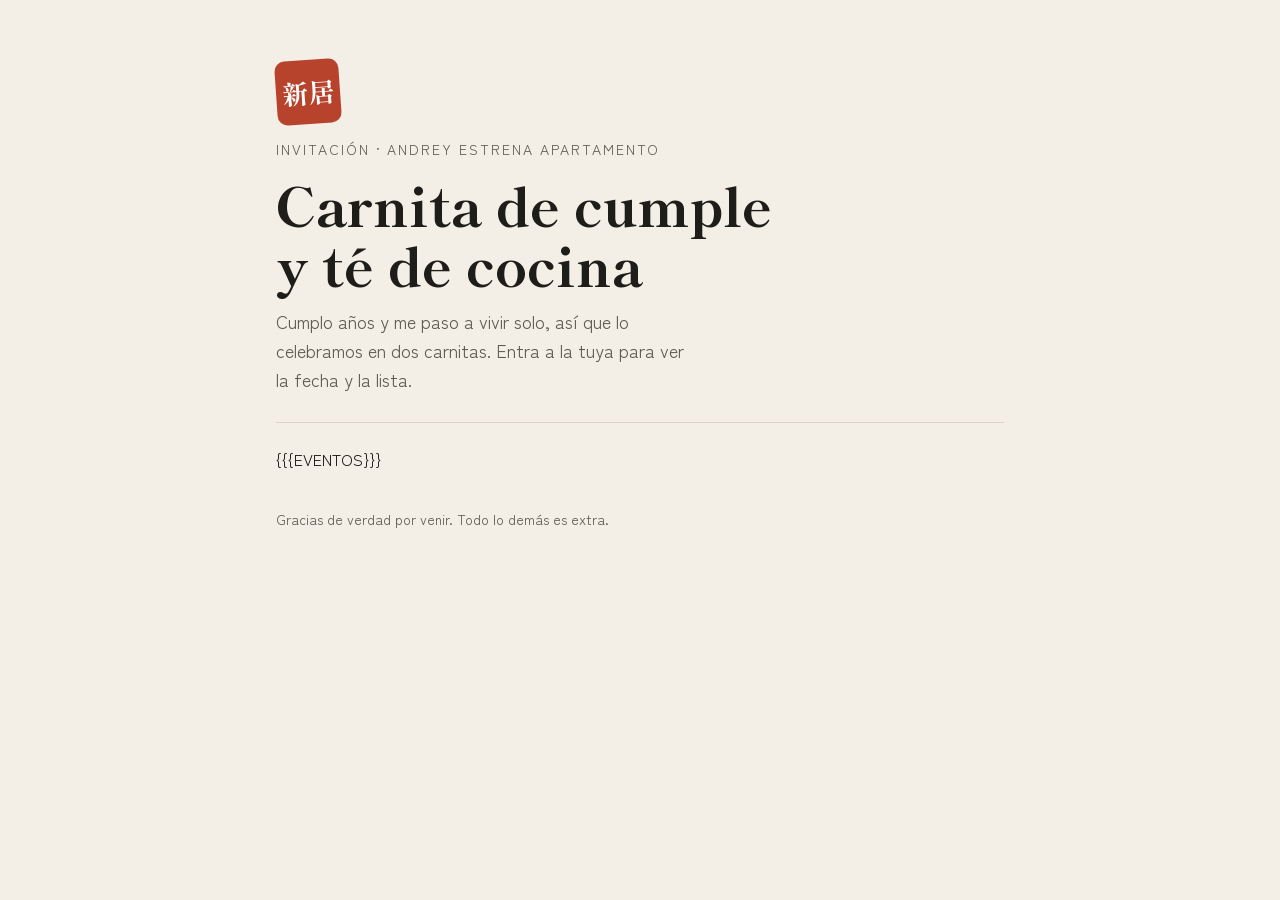
<file: site/inicio.html>
<!doctype html>
<html lang="es">
<head>
<meta charset="utf-8">
<meta name="viewport" content="width=device-width, initial-scale=1, viewport-fit=cover">
<meta name="robots" content="noindex, nofollow">
<meta name="color-scheme" content="light">
<meta name="theme-color" content="#F3EFE6">
<title>Carnita y té de cocina · Andrey</title>
<link rel="preconnect" href="https://fonts.googleapis.com">
<link rel="preconnect" href="https://fonts.gstatic.com" crossorigin>
<link rel="stylesheet" href="https://fonts.googleapis.com/css2?family=Shippori+Mincho:wght@500;700;800&family=Zen+Kaku+Gothic+New:wght@400;500;700&display=swap">
<link rel="stylesheet" href="estilos.css">
</head>
<body>
<main class="hoja">
  <header class="cabecera">
    <div class="sello" lang="ja" aria-hidden="true">新居</div>
    <span class="eyebrow">Invitación · Andrey estrena apartamento</span>
    <h1>Carnita de cumple y té de cocina</h1>
    <p class="lead">Cumplo años y me paso a vivir solo, así que lo celebramos en dos carnitas. Entra a la tuya para ver la fecha y la lista.</p>
  </header>
  <ul class="eventos">
{{{EVENTOS}}}
  </ul>
  <footer class="pie">
    <span>Gracias de verdad por venir. Todo lo demás es extra.</span>
  </footer>
</main>
</body>
</html>
</file>
<file: site/estilos.css>
/* Té de cocina de Andrey · una sola hoja de washi: tinta sumi, papel crudo y un sello bermellón.
   Tema único (claro) a propósito: el modo oscuro está fuera del MVP (docs/producto/alcance.md).
   Paleta y tipografías de la invitación aprobada. Solo tokens: los hex viven aquí arriba.
   Compatibilidad: iOS 12 / Android 7. Sin flex-gap, sin aspect-ratio, sin inset; clamp() con respaldo. */

:root {
  /* Paleta base */
  --washi: #F3EFE6;
  --papel: #FBF9F4;
  --sumi: #1F1D1A;
  --tinta-suave: #5E5A53;
  --linea: #DCD5C7;
  --shu: #B8432C;
  --shu-tinta: #FFFFFF;

  /* Tokens semánticos (úsalos a ellos, no a la paleta) */
  --fondo: var(--washi);
  --superficie: var(--papel);
  --texto: var(--sumi);
  --texto-suave: var(--tinta-suave);
  --borde: var(--linea);
  --borde-fuerte: var(--sumi);
  --acento: var(--shu);
  --acento-texto: var(--shu-tinta);
  --primario: var(--sumi);
  --primario-texto: var(--papel);
  --foco: var(--shu);

  --f-display: "Shippori Mincho", "Hiragino Mincho ProN", Georgia, serif;
  --f-body: "Zen Kaku Gothic New", "Hiragino Sans", system-ui, -apple-system, "Segoe UI", Roboto, sans-serif;

  --toque: 44px;          /* área táctil mínima */
  --radio: 6px;
  --foto: 88px;           /* miniatura en celular */
  color-scheme: light;
}
@media (min-width: 600px) { :root { --foto: 112px; } }

*, *::before, *::after { box-sizing: border-box; }
[hidden] { display: none !important; }
html { -webkit-text-size-adjust: 100%; text-size-adjust: 100%; }
body {
  margin: 0; background: var(--fondo); color: var(--texto);
  font-family: var(--f-body); font-size: 16px; line-height: 1.6;
  overflow-wrap: break-word; word-wrap: break-word;
}
a { color: inherit; text-decoration: underline; text-underline-offset: 3px; }
a:hover { color: var(--texto); }
button, input { font: inherit; color: inherit; }
img { max-width: 100%; }

/* Foco visible: :focus para navegadores viejos; si entienden :focus-visible, se afina. */
a:focus, button:focus, input:focus, [tabindex]:focus { outline: 3px solid var(--foco); outline-offset: 3px; }
a:focus:not(:focus-visible), button:focus:not(:focus-visible), [tabindex]:focus:not(:focus-visible) { outline: none; }
input:focus { outline-offset: 0; }

.sr { position: absolute !important; width: 1px; height: 1px; padding: 0; margin: -1px; overflow: hidden; clip: rect(0 0 0 0); white-space: nowrap; border: 0; }
.saltar { position: absolute; left: 8px; top: -60px; z-index: 10; background: var(--primario); color: var(--primario-texto); padding: 10px 16px; border-radius: var(--radio); }
.saltar:focus { top: 8px; }

/* ---------- Hoja ---------- */
.hoja {
  max-width: 760px; margin: 0 auto; padding-top: 24px; padding-bottom: 64px;
  padding-left: 16px; padding-right: 16px;
  padding-left: max(16px, env(safe-area-inset-left, 0px));
  padding-right: max(16px, env(safe-area-inset-right, 0px));
}
@media (min-width: 600px) { .hoja { padding-top: 40px; } }

.cabecera { position: relative; padding: 20px 0 28px; border-bottom: 1px solid var(--borde); display: grid; grid-gap: 14px; gap: 14px; }
.vertical { display: none; position: absolute; right: 0; top: 24px; -webkit-writing-mode: vertical-rl; writing-mode: vertical-rl; font-family: var(--f-display); font-size: 15px; letter-spacing: .35em; color: var(--texto-suave); }
@media (min-width: 600px) { .vertical { display: block; } }
.sello {
  width: 64px; height: 64px; border-radius: 10px; background: var(--acento); color: var(--acento-texto);
  display: flex; align-items: center; justify-content: center;
  font-family: var(--f-display); font-weight: 800; font-size: 26px; line-height: 1; transform: rotate(-4deg);
}
.eyebrow { font-size: 14px; letter-spacing: .14em; text-transform: uppercase; color: var(--texto-suave); }
h1 { font-family: var(--f-display); font-weight: 800; font-size: 34px; font-size: clamp(32px, 7vw, 54px); line-height: 1.1; margin: 0; max-width: 15ch; text-wrap: balance; }
h2 { font-family: var(--f-display); font-size: 24px; line-height: 1.25; margin: 0; }
@media (min-width: 600px) { h2 { font-size: 26px; } }
.lead { font-size: 18px; max-width: 46ch; margin: 0; color: var(--texto-suave); }
.aviso-whatsapp { margin: 0; font-size: 16px; color: var(--texto); max-width: 46ch; }
.nota { font-size: 14px; color: var(--texto-suave); margin: 0; max-width: 60ch; }

.datos { margin: 8px 0 0; border: 1px solid var(--borde); background: var(--superficie); }
.datos div { display: flex; align-items: baseline; padding: 10px 14px; border-bottom: 1px solid var(--borde); min-width: 0; }
.datos div:last-child { border-bottom: 0; }
.datos dt { flex: 0 0 84px; font-size: 14px; letter-spacing: .08em; text-transform: uppercase; color: var(--texto-suave); }
.datos dd { margin: 0; min-width: 0; font-family: var(--f-display); font-weight: 700; font-size: 18px; }
.datos dd.pendiente { color: var(--texto-suave); font-weight: 500; }
@media (min-width: 600px) {
  .datos { display: flex; }
  .datos div { flex: 1 1 0; display: block; padding: 12px 14px; border-bottom: 0; border-right: 1px solid var(--borde); }
  .datos div:last-child { border-right: 0; }
  .datos dd { margin-top: 2px; }
}

.como { padding: 24px 0; display: grid; grid-gap: 12px; gap: 12px; border-bottom: 1px solid var(--borde); }
/* Pasos: una línea cada uno, para que la lista llegue pronto en celular. */
.pasos { margin: 0; padding: 0 0 0 1.4em; font-size: 16px; color: var(--texto-suave); }
.pasos li + li { margin-top: 4px; }
.pasos li::marker { font-family: var(--f-display); font-weight: 700; color: var(--texto); }
.pasos b { font-family: var(--f-display); font-size: 17px; color: var(--texto); }

/* Avisos de página: borde + símbolo + texto (nunca solo color) */
.aviso-global {
  margin: 0; padding: 12px 14px; background: var(--superficie); border: 1px solid var(--borde-fuerte);
  border-radius: var(--radio); font-size: 15px; display: flex; align-items: flex-start;
}
.aviso-global > [aria-hidden] { flex: 0 0 auto; font-weight: 800; color: var(--acento); margin-right: 10px; }

/* ---------- Lista ---------- */
.lista { padding-top: 24px; display: grid; grid-gap: 20px; gap: 20px; }
.lista-cabeza { display: grid; grid-gap: 6px; gap: 6px; }
.lista-intro { margin: 0; font-size: 16px; max-width: 52ch; }
.lista-pie { display: grid; grid-gap: 8px; gap: 8px; padding-top: 4px; }
.lista:focus { outline: none; }
.barra {
  position: -webkit-sticky; position: sticky; top: 0; z-index: 2;
  display: flex; flex-wrap: nowrap; align-items: center; justify-content: space-between;
  margin: 0 -16px; padding: 0 16px; min-height: var(--toque);
  background: var(--fondo); border-bottom: 1px solid var(--borde);
}
.barra-texto { margin: 0; padding: 8px 8px 8px 0; font-size: 15px; line-height: 1.3; flex: 1 1 auto; min-width: 0; }
.barra .boton { flex: 0 0 auto; }
.barra[data-estado="error"] .barra-texto { font-weight: 700; }
.lista-vacia { margin: 0; padding: 24px; text-align: center; border: 1px dashed var(--borde-fuerte); color: var(--texto-suave); }

.cat h3 { display: flex; align-items: baseline; font-family: var(--f-display); font-size: 21px; margin: 0 0 6px; }
.kanji { font-size: 15px; color: var(--acento); letter-spacing: .1em; margin-right: 10px; }
.cat .n { margin-left: auto; padding-left: 10px; font-family: var(--f-body); font-size: 14px; font-weight: 400; color: var(--texto-suave); white-space: nowrap; }
.articulos { list-style: none; margin: 0; padding: 0; border-top: 1px solid var(--borde-fuerte); }

/* Tarjeta: foto + cuerpo arriba, interacción abajo (celular). En pantallas anchas la interacción va a la derecha. */
.articulo {
  display: -ms-grid; display: grid; grid-template-columns: var(--foto) minmax(0, 1fr);
  grid-template-areas: "foto cuerpo" "inter inter";
  grid-column-gap: 14px; column-gap: 14px;
  padding: 14px 0; border-bottom: 1px solid var(--borde);
}
.foto { grid-area: foto; }
.cuerpo { grid-area: cuerpo; min-width: 0; }
.interaccion { grid-area: inter; min-width: 0; }
@media (min-width: 720px) {
  .articulo { grid-template-columns: var(--foto) minmax(0, 1fr) 248px; grid-template-areas: "foto cuerpo inter"; column-gap: 18px; }
}

.foto {
  position: relative; width: var(--foto); height: var(--foto); overflow: hidden;
  background: var(--superficie); border: 1px solid var(--borde); border-radius: var(--radio);
}
.foto img { position: absolute; top: 0; left: 0; width: 100%; height: 100%; object-fit: contain; background: var(--superficie); display: block; }
.foto-texto {
  position: absolute; top: 0; left: 0; right: 0; bottom: 0; display: flex; align-items: center; justify-content: center;
  padding: 6px; text-align: center; font-size: 12px; line-height: 1.3; color: var(--texto-suave);
}
.foto.sin-foto img { display: none; }
.foto.sin-foto { border-style: dashed; }

.que { font-family: var(--f-body); font-size: 17px; font-weight: 700; line-height: 1.35; margin: 0; }
.producto { margin: 2px 0 0; font-size: 14px; color: var(--texto-suave); }
.precio { margin: 4px 0 0; font-variant-numeric: tabular-nums; font-weight: 500; font-size: 15px; }
.aviso { margin: 6px 0 0; font-size: 14px; font-weight: 700; display: flex; align-items: flex-start; }
.aviso::before { content: "!"; flex: 0 0 auto; display: inline-block; width: 20px; height: 20px; margin-right: 8px; margin-top: 1px; border: 1.5px solid var(--borde-fuerte); border-radius: 50%; text-align: center; line-height: 17px; font-size: 13px; }
.aviso:empty { display: none; }
.tienda { margin: 0; font-size: 14px; }
.tienda a { display: inline-flex; align-items: center; min-height: var(--toque); color: var(--texto-suave); }
.tienda a:hover { color: var(--texto); }

/* Estado del artículo: símbolo + texto. Lo apartado se atenúa (refuerzo, no la señal). */
.estado { margin: 10px 0 0; display: flex; align-items: flex-start; font-size: 15px; font-weight: 700; }
.simbolo {
  flex: 0 0 auto; display: inline-block; width: 22px; height: 22px; margin-right: 8px; margin-top: 1px;
  text-align: center; line-height: 20px; font-size: 14px; border: 1.5px solid var(--borde-fuerte); border-radius: 50%;
}
.estado[data-estado="apartado"] .simbolo, .estado[data-estado="mio"] .simbolo { background: var(--primario); color: var(--primario-texto); border-color: var(--primario); }
.estado[data-estado="desconocido"], .estado[data-estado="cargando"] { font-weight: 500; color: var(--texto-suave); }
.estado[data-estado="desconocido"] .simbolo, .estado[data-estado="cargando"] .simbolo { border-style: dashed; }
.parecidos { margin: 4px 0 0; display: flex; align-items: flex-start; font-size: 14px; color: var(--texto-suave); }
.parecidos .simbolo { width: 22px; height: 22px; border-style: dotted; }
.articulo[data-estado="apartado"] .foto { opacity: .6; }   /* la caja entera: la foto sigue tapando el texto de respaldo */
.articulo[data-estado="apartado"] .que { text-decoration: line-through; text-decoration-thickness: 1.5px; }

.acciones { display: flex; flex-wrap: wrap; align-items: center; margin: 8px -4px 0; }
.acciones > * { margin: 4px; }
.acciones > .boton-texto:only-child { margin-left: -6px; }   /* el texto queda alineado con el símbolo del estado */
@media (min-width: 720px) { .interaccion .estado:first-child { margin-top: 0; } }

/* ---------- Botones ---------- */
.boton {
  display: inline-flex; align-items: center; justify-content: center; min-height: var(--toque); min-width: var(--toque);
  padding: 10px 18px; border-radius: 999px; border: 1.5px solid var(--acento); background: transparent; color: var(--acento);
  font-size: 15px; font-weight: 700; line-height: 1.2; text-align: center; cursor: pointer; -webkit-appearance: none; appearance: none;
  -webkit-tap-highlight-color: transparent; touch-action: manipulation;
}
.boton:hover { background: var(--acento); color: var(--acento-texto); }
.boton-primario { background: var(--primario); border-color: var(--primario); color: var(--primario-texto); }
.boton-primario:hover { background: var(--texto); color: var(--primario-texto); }
.boton-texto { border-color: transparent; color: var(--texto); text-decoration: underline; text-underline-offset: 3px; padding-left: 10px; padding-right: 10px; font-weight: 500; }
.boton-texto:hover { background: transparent; color: var(--texto); border-color: var(--borde); }
.boton-secundario { border-color: var(--borde-fuerte); color: var(--texto); font-weight: 500; }
.boton-secundario:hover { background: var(--superficie); color: var(--texto); }
.boton[disabled], .boton[aria-disabled="true"] { cursor: not-allowed; opacity: 1; border-style: dashed; border-color: var(--borde-fuerte); background: transparent; color: var(--texto-suave); }
.boton[aria-busy="true"] { cursor: progress; }

/* ---------- Hoja de apartar (panel dentro de la fila; sin <dialog>) ---------- */
.panel { margin-top: 10px; padding: 14px; background: var(--superficie); border: 1px solid var(--borde-fuerte); border-radius: var(--radio); }
.panel-titulo { margin: 0; font-family: var(--f-display); font-size: 18px; font-weight: 700; line-height: 1.3; }
.panel-ayuda { margin: 4px 0 0; font-size: 14px; color: var(--texto-suave); }
.panel-privado { margin: 8px 0 0; font-size: 14px; display: flex; align-items: flex-start; }
.panel-privado > [aria-hidden] { flex: 0 0 auto; font-weight: 800; color: var(--acento); margin-right: 8px; }
.campo { margin-top: 12px; }
.campo label { display: block; font-weight: 700; font-size: 15px; margin-bottom: 4px; }
.campo input {
  display: block; width: 100%; min-height: var(--toque); padding: 10px 12px; font-size: 16px; /* 16px: iOS no hace zoom */
  background: var(--fondo); color: var(--texto); border: 1.5px solid var(--borde-fuerte); border-radius: var(--radio);
  -webkit-appearance: none; appearance: none;
}
.campo input[aria-invalid="true"] { border-width: 2px; border-color: var(--acento); }
.campo-pie { display: flex; justify-content: space-between; align-items: flex-start; margin-top: 4px; font-size: 14px; }
.campo-error { margin: 0; font-weight: 700; display: flex; align-items: flex-start; }
.campo-error:empty { display: none; }
.campo-error::before { content: "!"; flex: 0 0 auto; margin-right: 6px; font-weight: 800; }
.contador { margin: 0 0 0 auto; padding-left: 10px; color: var(--texto-suave); font-variant-numeric: tabular-nums; white-space: nowrap; }
.contador[data-pasado="true"] { color: var(--texto); font-weight: 700; }
.panel-acciones { display: flex; flex-wrap: wrap; margin: 10px -4px 0; }
.panel-acciones > * { margin: 4px; }

/* Mensajes en la fila: éxito, conflicto, error. Siempre símbolo + texto. */
.mensaje { margin: 10px 0 0; padding: 10px 12px; border: 1px solid var(--borde-fuerte); border-radius: var(--radio); background: var(--superficie); font-size: 15px; display: flex; align-items: flex-start; }
.mensaje:empty { display: none; }
.mensaje:focus { outline-color: var(--texto); }
.mensaje .simbolo { margin-top: 2px; }
.mensaje[data-tipo="error"] .simbolo, .mensaje[data-tipo="conflicto"] .simbolo { border-color: var(--acento); color: var(--acento); font-weight: 800; }
.mensaje[data-tipo="exito"] .simbolo { background: var(--primario); border-color: var(--primario); color: var(--primario-texto); }
.mensaje[data-tipo="espera"] { border-style: dashed; }
.mensaje-cuerpo { min-width: 0; }
.mensaje-cuerpo p { margin: 0; }
.mensaje-cuerpo p + p { margin-top: 4px; }
.mensaje-cuerpo .acciones { margin-top: 6px; }

/* Sin JS: la lista se lee, la interacción no aparece. */
.no-js .interaccion, .no-js .barra { display: none; }

.pie { padding-top: 36px; color: var(--texto-suave); font-size: 14px; }

/* Portada: una tarjeta por carnita. */
.eventos { list-style: none; margin: 0; padding: 24px 0 0; display: grid; grid-gap: 12px; gap: 12px; }
.evento-enlace { display: grid; grid-gap: 4px; gap: 4px; padding: 16px; min-height: var(--toque); border: 1px solid var(--borde-fuerte); border-radius: var(--radio); background: var(--superficie); color: var(--texto); text-decoration: none; }
.evento-enlace:hover .evento-ir { text-decoration: underline; }
.evento-enlace:focus-visible { outline: 3px solid var(--foco); outline-offset: 2px; }
.evento-nombre { font-family: var(--f-display); font-weight: 700; font-size: 21px; }
.evento-dato { font-size: 15px; color: var(--texto-suave); }
.evento-ir { margin-top: 6px; font-size: 15px; font-weight: 700; }

/* Movimiento: solo si la persona no pidió reducirlo. */
@media (prefers-reduced-motion: no-preference) {
  html { scroll-behavior: smooth; }
  .boton, .tienda a { transition: background-color .15s ease-out, color .15s ease-out, border-color .15s ease-out; }
  .panel, .mensaje { -webkit-animation: aparecer .18s ease-out; animation: aparecer .18s ease-out; }
}
@-webkit-keyframes aparecer { from { opacity: 0; -webkit-transform: translateY(-4px); } to { opacity: 1; -webkit-transform: none; } }
@keyframes aparecer { from { opacity: 0; transform: translateY(-4px); } to { opacity: 1; transform: none; } }

@media print { .barra, .interaccion, .saltar { display: none; } }
</file>
